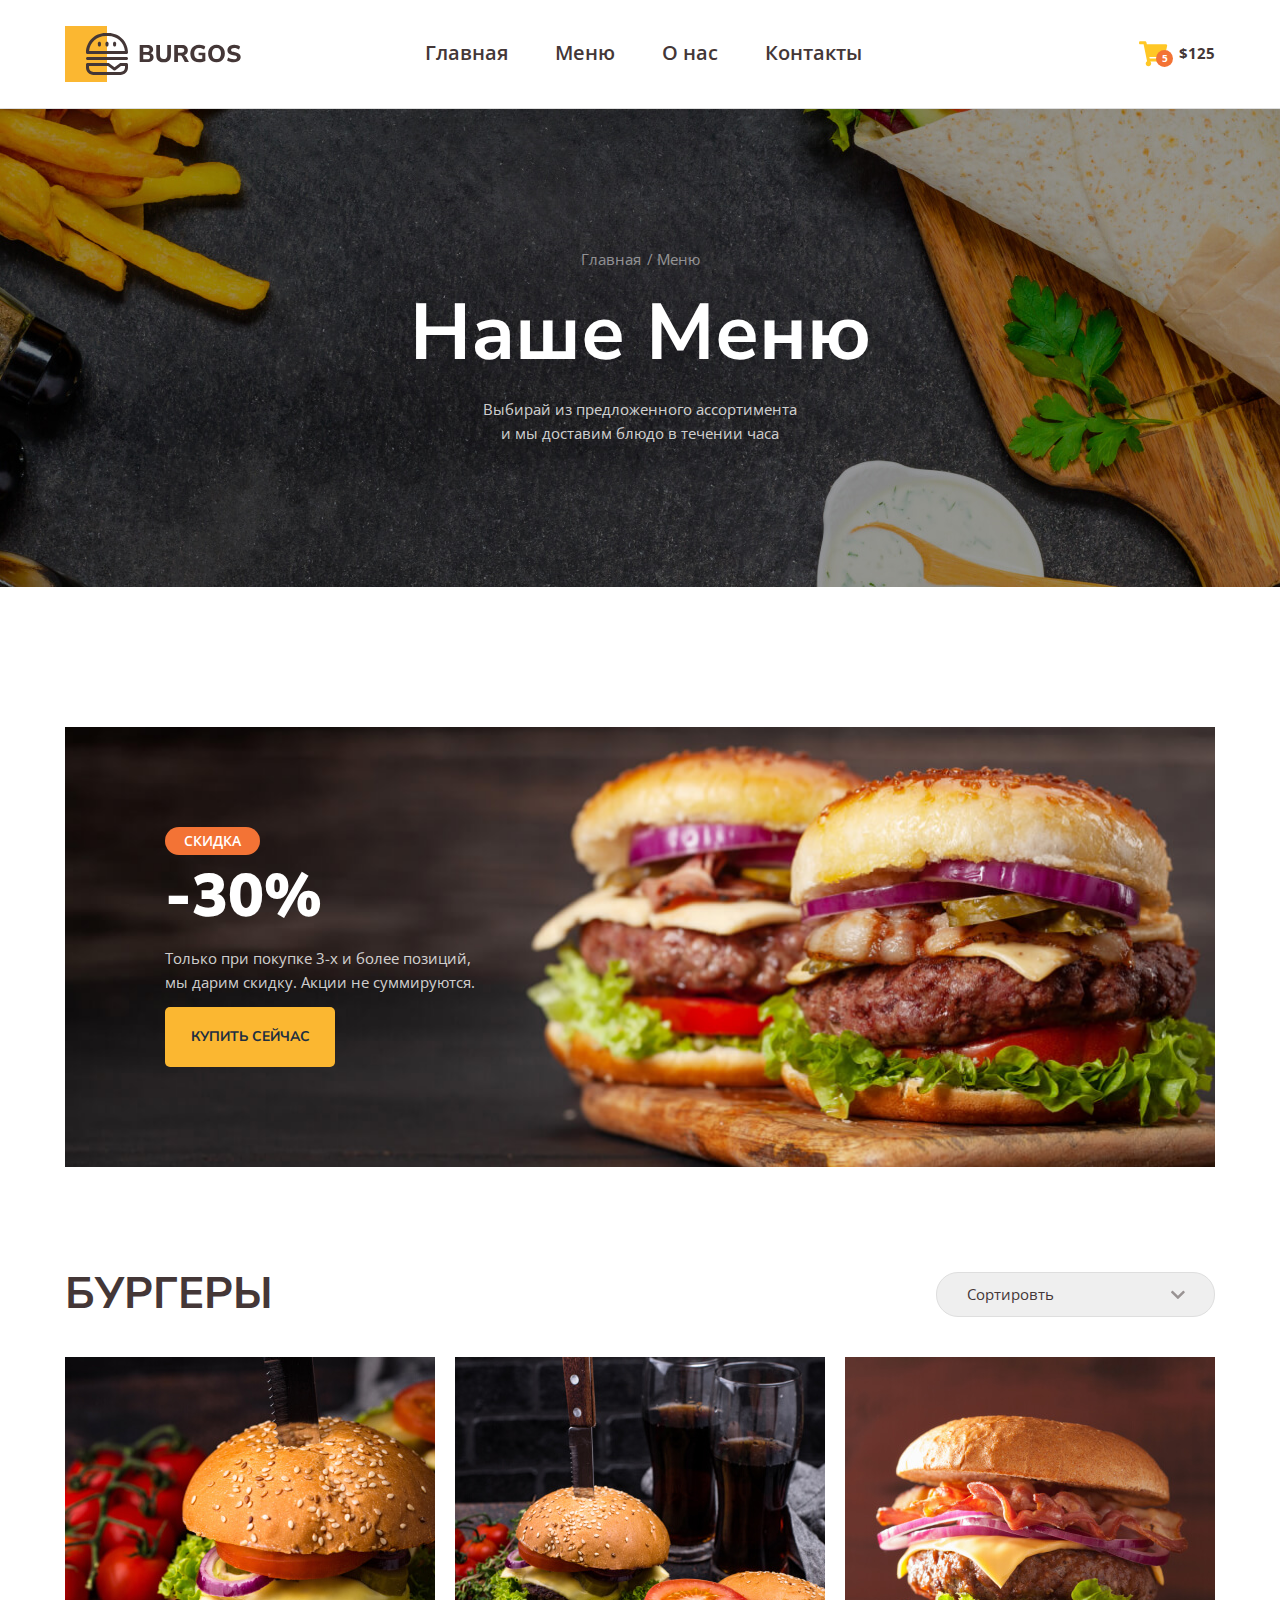
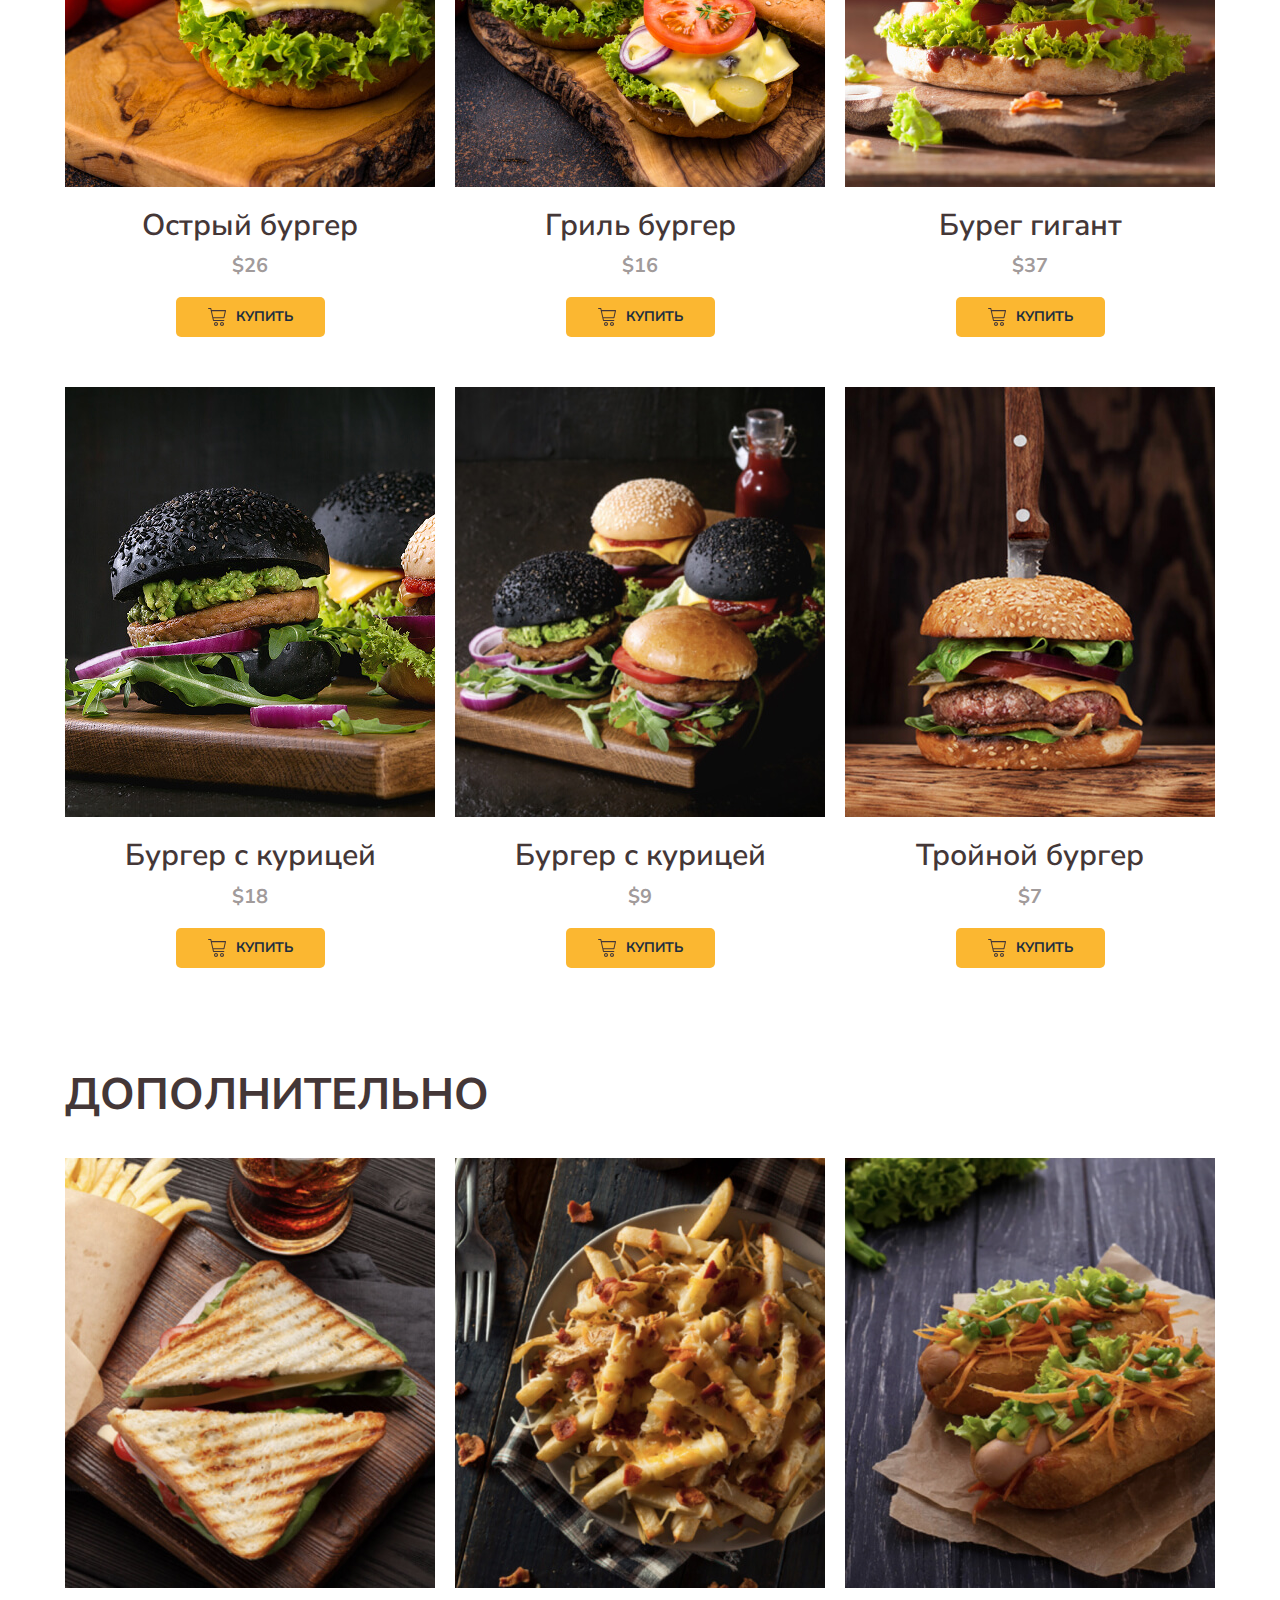
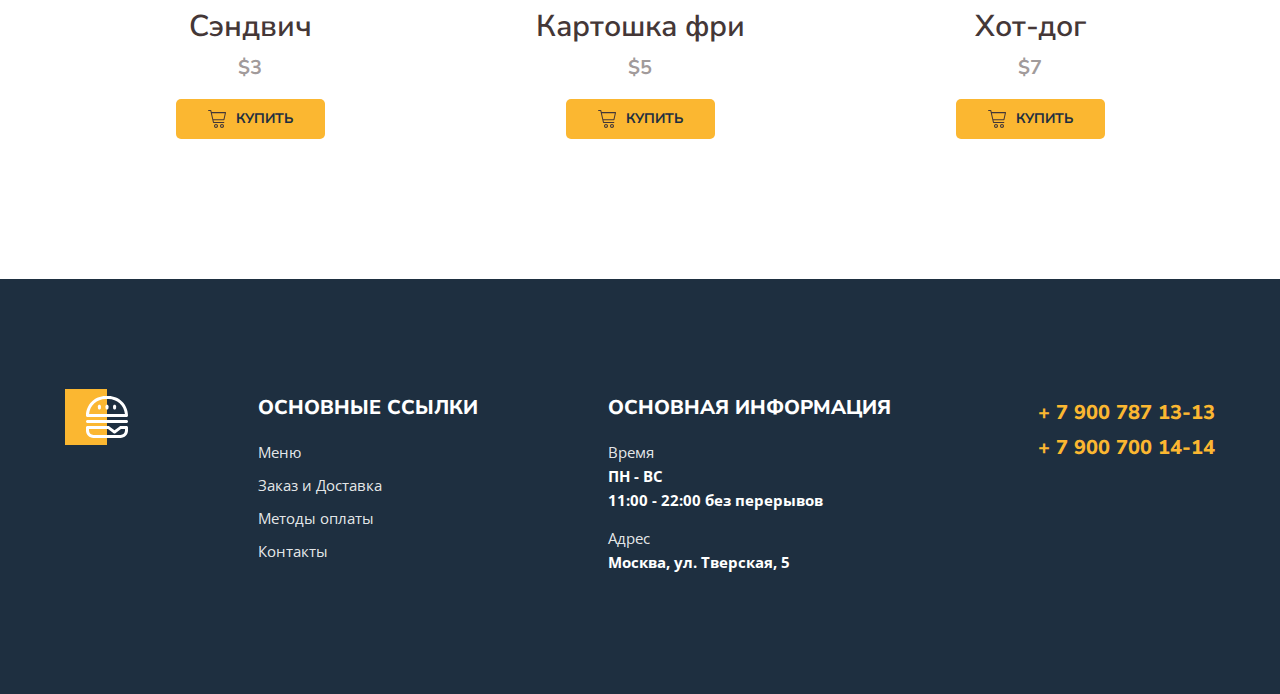
<file: index.html>
<!DOCTYPE html>
<html lang="ru">

<head>
    <meta charset="UTF-8" />
    <meta name="viewport" content="width=device-width, initial-scale=1.0" />
    <title>Burger</title>
    <link rel="shortcut icon" href="images/favicon.ico">
    <link rel="icon" href="images/favicon.svg" type="image/svg+xml">
    <link rel="preconnect" href="https://fonts.googleapis.com" />
    <link rel="preconnect" href="https://fonts.gstatic.com" crossorigin />
    <link
        href="https://fonts.googleapis.com/css2?family=Nunito+Sans:ital,opsz,wght@0,6..12,200..1000;1,6..12,200..1000&family=Open+Sans:ital,wght@0,300..800;1,300..800&display=swap"
        rel="stylesheet" />
    <link rel="stylesheet" href="styles/normalize.min.css" />
    <link rel="stylesheet" href="styles/main.css" />
</head>

<body>
    <header class="header" id="headerTop">
        <div class="container">
            <div class="header-wrapper">
                <button class="burger-menu" onclick="openModal()"></button>
                <div class="logo"></div>
                <nav class="nav">
                    <a href="#" class="nav-link">Главная</a>
                    <a href="index.html" class="nav-link">Меню</a>
                    <a href="#" class="nav-link">О нас</a>
                    <a href="contact.html" class="nav-link">Контакты</a>
                </nav>
                <a href="#" class="cart">
                    $125
                    <span class="cart-count">5</span></a>
            </div>
        </div>
    </header>
    <section class="hero">
        <div class="container ">
            <ul class="breadcrumbs">
                <li class="breadcrumbs-item">
                    <a href="#" class="breadcrumbs-link">Главная</a>
                </li>
                <li class="breadcrumbs-item">Меню</li>
            </ul>
            <h1 class="hero-title">Наше меню</h1>
            <p class="hero-description">
                Выбирай из предложенного ассортимента и мы доставим блюдо
                в&nbsp;течении часа
            </p>
        </div>
    </section>
    <section class="banner">
        <div class="container">
            <div class="banner-wrapper">
                <h2 class="banner-title">
                    <span>Скидка</span>
                    -30%
                </h2>
                <p class="banner-description">
                    Только при&nbsp;покупке 3-х и более позиций, мы дарим скидку. Акции
                    не&nbsp;суммируются.
                </p>
                <a href="#menuBurger" class="banner-btn">Купить сейчас</a>
            </div>
        </div>
    </section>
    <main>
        <section id="menuBurger">
            <div class="container">
                <div class="menu">
                    <div class="menu-header">
                        <h2 class="menu-title">Бургеры</h2>
                        <select class="menu-select">
                            <option value="Сортировть" disabled selected>Сортировть</option>
                            <option value="По умолчанию">По умолчанию</option>
                            <option value="По возрастанию цены">По возрастанию цены</option>
                            <option value="По убыванию цены">По убыванию цены</option>
                        </select>
                    </div>
                    <div class="menu-box">
                        <div class="menu-item">
                            <div class="menu-thumb">
                                <img src="images/menu/01.jpg" alt="Острый бургер" />
                            </div>
                            <h3 class="menu-name">Острый бургер</h3>
                            <p class="menu-price">$26</p>
                            <button type="button" class="menu-btn">Купить</button>
                        </div>
                        <div class="menu-item">
                            <div class="menu-thumb">
                                <img src="images/menu/02.jpg" alt="Гриль бургер" />
                            </div>
                            <h3 class="menu-name">Гриль бургер</h3>
                            <p class="menu-price">$16</p>
                            <button type="button" class="menu-btn">Купить</button>
                        </div>
                        <div class="menu-item">
                            <div class="menu-thumb">
                                <img src="images/menu/03.jpg" alt="Бурег гигант" />
                            </div>
                            <h3 class="menu-name">Бурег гигант</h3>
                            <p class="menu-price">$37</p>
                            <button type="button" class="menu-btn">Купить</button>
                        </div>
                        <div class="menu-item">
                            <div class="menu-thumb">
                                <img src="images/menu/04.jpg" alt="Бургер с курицей" />
                            </div>
                            <h3 class="menu-name">Бургер с курицей</h3>
                            <p class="menu-price">$18</p>
                            <button type="button" class="menu-btn">Купить</button>
                        </div>
                        <div class="menu-item">
                            <div class="menu-thumb">
                                <img src="images/menu/05.jpg" alt="Бургер с курицей" />
                            </div>
                            <h3 class="menu-name">Бургер с курицей</h3>
                            <p class="menu-price">$9</p>
                            <button type="button" class="menu-btn">Купить</button>
                        </div>
                        <div class="menu-item">
                            <div class="menu-thumb">
                                <img src="images/menu/06.jpg" alt="Тройной бургер" />
                            </div>
                            <h3 class="menu-name">Тройной бургер</h3>
                            <p class="menu-price">$7</p>
                            <button type="button" class="menu-btn">Купить</button>
                        </div>
                    </div>
                </div>
            </div>
            <div class="container">
                <div class="menu">
                    <div class="menu-header">
                        <h2 class="menu-title">Дополнительно</h2>
                    </div>
                    <div class="menu-box _add">
                        <div class="menu-item _add">
                            <div class="menu-thumb">
                                <img src="images/menu/01-add.jpg" alt="Сэндвич" />
                            </div>
                            <div class="menu-info">
                                <h3 class="menu-name">Сэндвич</h3>
                                <p class="menu-price">$3</p>
                                <button type="button" class="menu-btn">Купить</button>
                            </div>
                        </div>
                        <div class="menu-item _add">
                            <div class="menu-thumb">
                                <img src="images/menu/02-add.jpg" alt="Картошка фри" />
                            </div>
                            <div class="menu-info">
                                <h3 class="menu-name">Картошка фри</h3>
                                <p class="menu-price">$5</p>
                                <button type="button" class="menu-btn">Купить</button>
                            </div>
                        </div>
                        <div class="menu-item _add">
                            <div class="menu-thumb">
                                <img src="images/menu/03-add.jpg" alt="Хот-дог" />
                            </div>
                            <div class="menu-info">
                                <h3 class="menu-name">Хот-дог</h3>
                                <p class="menu-price">$7</p>
                                <button type="button" class="menu-btn">Купить</button>
                            </div>
                        </div>
                    </div>
                </div>
            </div>
        </section>
    </main>
    <footer class="footer">
        <div class="container">
            <div class="footer-wrapper">
                <a href="#" class="footer-logo"></a>
                <div class="footer-item">
                    <h3 class="footer-title">Основные ссылки</h3>
                    <nav class="footer-nav">
                        <a href="index.html" class="footer-link">Меню</a>
                        <a href="#" class="footer-link">Заказ и Доставка</a>
                        <a href="#" class="footer-link">Методы оплаты</a>
                        <a href="contact.html" class="footer-link">Контакты</a>
                    </nav>
                    <a class="footer-tel _mobile" href="tel:+79007871313">+ 7 900 787 13-13</a>
                    <a class="footer-tel _mobile" href="tel:+79007001414">+ 7 900 700 14-14</a>
                </div>
                <div class="footer-item">
                    <h3 class="footer-title">Основная информация</h3>
                    <ul class="footer-list">
                        <li class="footer-list-item">
                            <span>Время</span>
                            ПН - ВС<br>
                            11:00 - 22:00 без перерывов
                        </li>
                        <li class="footer-list-item">
                            <span>Адрес</span>
                            Москва, ул. Тверская, 5
                        </li>
                    </ul>
                </div>
                <div class="footer-item">
                    <a class="footer-tel" href="tel:+79007871313">+ 7 900 787 13-13</a>
                    <a class="footer-tel" href="tel:+79007001414">+ 7 900 700 14-14</a>
                </div>
            </div>
        </div>
    </footer>
    <a href="#headerTop" class="button-up hidden" id="btnUp">Наверх</a>
    <div class="modal" id="modal">
        <nav class="nav _modal">
            <a href="#" class="nav-link">Главная</a>
            <a href="index.html" class="nav-link">Меню</a>
            <a href="#" class="nav-link">О нас</a>
            <a href="contact.html" class="nav-link">Контакты</a>
        </nav>
        <button class="modal-close" onclick="closeModal()"></button>
    </div>
    <script src="scripts/script.js"></script>
</body>

</html>
</file>
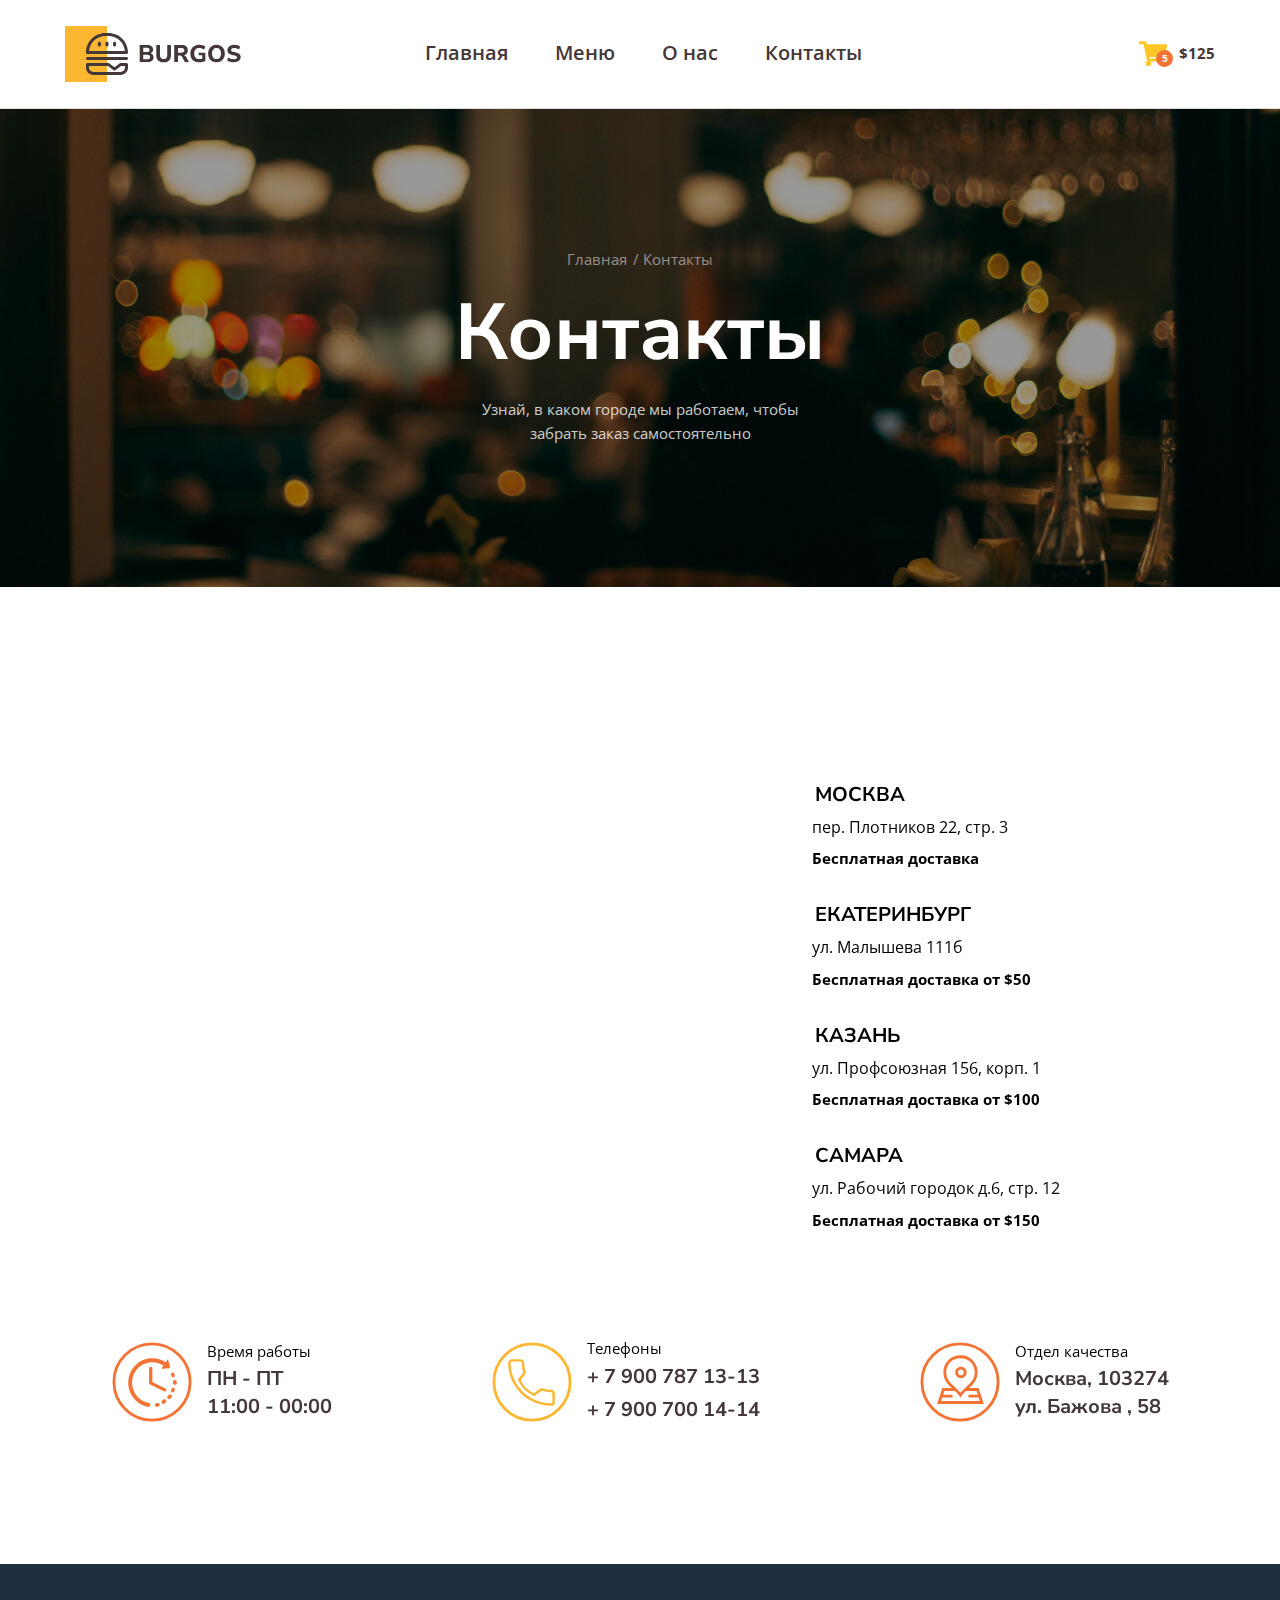
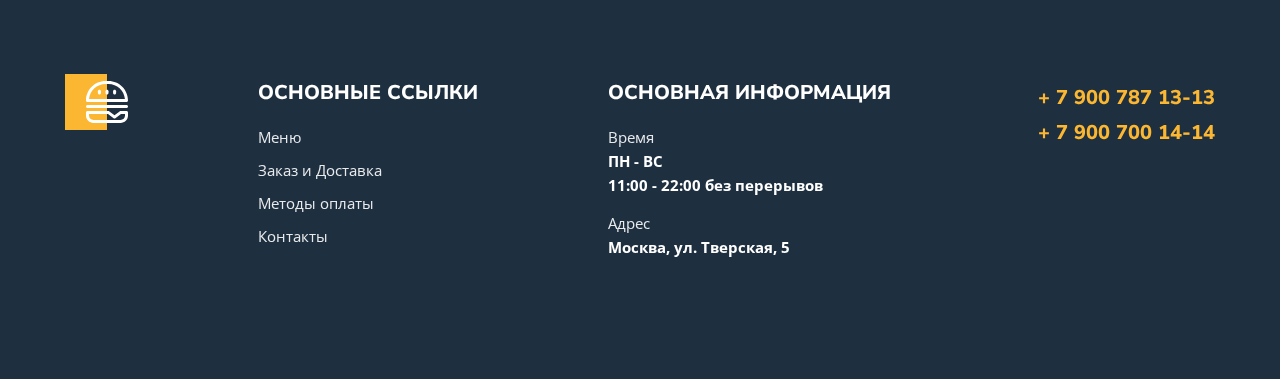
<file: contact.html>
<!DOCTYPE html>
<html lang="ru">

<head>
    <meta charset="UTF-8" />
    <meta name="viewport" content="width=device-width, initial-scale=1.0" />
    <title>Burger</title>
    <link rel="preconnect" href="https://fonts.googleapis.com" />
    <link rel="preconnect" href="https://fonts.gstatic.com" crossorigin />
    <link
        href="https://fonts.googleapis.com/css2?family=Nunito+Sans:ital,opsz,wght@0,6..12,200..1000;1,6..12,200..1000&family=Open+Sans:ital,wght@0,300..800;1,300..800&display=swap"
        rel="stylesheet" />
    <link rel="stylesheet" href="styles/normalize.min.css" />
    <link rel="stylesheet" href="styles/main.css" />
</head>

<body>
    <header class="header">
        <div class="container">
            <div class="header-wrapper">
                <div class="logo"></div>
                <nav class="nav">
                    <a href="#" class="nav-link">Главная</a>
                    <a href="index.html" class="nav-link">Меню</a>
                    <a href="#" class="nav-link">О нас</a>
                    <a href="contact.html" class="nav-link">Контакты</a>
                </nav>
                <a href="#" class="cart">
                    $125
                    <span class="cart-count">5</span></a>
            </div>
        </div>
    </header>
    <section class="hero hero-contact">
        <div class="container">
            <ul class="breadcrumbs">
                <li class="breadcrumbs-item">
                    <a class="breadcrumbs-link" href="#">Главная</a>
                </li>
                <li class="breadcrumbs-item">Контакты</li>
            </ul>
            <h1 class="hero-title">Контакты</h1>
            <p class="hero-description">
                Узнай, в каком городе мы работаем, чтобы забрать заказ самостоятельно
            </p>
        </div>
    </section>
    <main>
        <div class="container">
            <div class="contact">
                <div class="contact-main">
                    <div class="contact-map">
                        <iframe
                            src="https://yandex.ru/map-widget/v1/?um=constructor%3A7171c83d4bc89647c796967b832a5d6e238c90c18ab8c89c7724ccbf0bbf27b1&amp;source=constructor"
                            width="100%" height="550" frameborder="0">
                        </iframe>
                    </div>
                    <ul class="contact-adress">
                        <li>
                            <span>Москва</span>
                            пер. Плотников 22, стр. 3
                            <span>Бесплатная доставка</span>
                        </li>
                        <li>
                            <span>Екатеринбург</span>
                            ул. Малышева 111б
                            <span>Бесплатная доставка от $50</span>
                        </li>
                        <li>
                            <span>Казань</span>
                            ул. Профсоюзная 156, корп. 1
                            <span>Бесплатная доставка от $100</span>
                        </li>
                        <li>
                            <span>Самара</span>
                            ул. Рабочий городок д.6, стр. 12
                            <span>Бесплатная доставка от $150</span>
                        </li>
                    </ul>
                </div>
                <ul class="contact-additionally">
                    <li>
                        <span>
                            Время работы
                            <span class="contact-info">
                                ПН - ПТ<br>
                                11:00 - 00:00
                            </span>
                        </span>
                    </li>
                    <li>
                        <span>
                            Телефоны
                            <a class="contact-tel" href="tel:+79007871313">+ 7 900 787 13-13</a>
                            <a class="contact-tel" href="tel:+79007001414">+ 7 900 700 14-14</a>
                        </span>
                    </li>
                    <li>
                        <span>
                            Отдел качества
                            <span class="contact-info">
                                Москва, 103274<br>
                                ул. Бажова , 58
                            </span>
                        </span>
                    </li>
                </ul>
            </div>
        </div>
    </main>
    <footer class="footer">
        <div class="container">
            <div class="footer-wrapper">
                <a href="#" class="footer-logo"></a>
                <div class="footer-item">
                    <h3 class="footer-title">Основные ссылки</h3>
                    <nav class="footer-nav">
                        <a href="index.html" class="footer-link">Меню</a>
                        <a href="#" class="footer-link">Заказ и Доставка</a>
                        <a href="#" class="footer-link">Методы оплаты</a>
                        <a href="contact.html" class="footer-link">Контакты</a>
                    </nav>
                </div>
                <div class="footer-item">
                    <h3 class="footer-title">Основная информация</h3>
                    <ul class="footer-list">
                        <li class="footer-list-item">
                            <span>Время</span>
                            ПН - ВС<br>
                            11:00 - 22:00 без перерывов
                        </li>
                        <li class="footer-list-item">
                            <span>Адрес</span>
                            Москва, ул. Тверская, 5
                        </li>
                    </ul>
                </div>
                <div class="footer-item">
                    <a class="footer-tel" href="tel:+79007871313">+ 7 900 787 13-13</a>
                    <a class="footer-tel" href="tel:+79007001414">+ 7 900 700 14-14</a>
                </div>
            </div>
        </div>
    </footer>
</body>

</html>
</file>
<file: styles/main.css>
:root {
    --open-sans: "Open Sans", serif;
    --nunito-sans: "Nunito Sans", serif;

    --accent-light: #FBB731;
    --accent-dark: #F37335;
    --dark: #443737;
    --dark-rgba: 68, 55, 55;
    --light: #FFF;
    --light-rgb: 255, 255, 255;
    --line: #DEDEDE;

    --tr: .2s;
}

body {
    font-family: var(--open-sans);
}

a {
    text-decoration: none;
}

.container {
    width: 100%;
    max-width: 1180px;
    margin: 0 auto;
    padding-left: 15px;
    padding-right: 15px;
    box-sizing: border-box;
}

/* Header */

.header {
    border-bottom: 1px solid var(--line);
}

.header-wrapper {
    display: flex;
    align-items: center;
    gap: 56px;
    padding-top: 26px;
    padding-bottom: 26px;
}

.burger-menu {
    display: none;
    width: 34px;
    height: 22px;
    background-image: url(../images/burger-menu.svg);
    background-repeat: no-repeat;
    background-size: contain;
    background-color: transparent;
    border: none;
}

.logo {
    display: flex;
    width: 176px;
    height: 56px;
    background-image: url(../images/logo.svg);
    background-repeat: no-repeat;
    background-size: contain;
}

.nav {
    display: flex;
    flex-grow: 1;
    gap: 47px;
    margin-left: min(10vw, 140px);
}

.nav-link {
    color: var(--dark);
    font-weight: 600;
    font-size: 20px;
}

.nav-link::after {
    content: '';
    display: block;
    width: 100%;
    height: 3px;
    background-color: transparent;
    border-radius: 1.5px;
    transition: var(--tr);
}

.nav-link:hover::after {
    background-color: var(--accent-light);
}

.cart {
    display: flex;
    align-items: center;
    gap: 10px;
    color: var(--dark);
    font-weight: 700;
    font-size: 15px;
    position: relative;
}

.cart::before {
    content: '';
    display: block;
    width: 30px;
    height: 26px;
    background-image: url(../images/cart.svg);
    background-repeat: no-repeat;
    background-size: contain;
}

.cart-count {
    display: flex;
    align-items: center;
    justify-content: center;
    width: 17px;
    height: 17px;
    font-size: 10px;
    color: var(--light);
    background-color: var(--accent-dark);
    border-radius: 100%;
    position: absolute;
    left: 17px;
    bottom: 0;
}

.button-up {
    position: fixed;
    right: 10px;
    bottom: 10px;
    font-size: 14px;
    font-family: var(--nunito-sans);
    font-weight: 700;
    padding: 5px 10px;
    text-align: center;
    text-transform: uppercase;
    text-decoration: none;
    color: var(--dark);
    background-color: var(--accent-light);
    border: none;
    border-radius: 5px;
    transition: var(--tr);
}

.button-up:hover {
    background-color: var(--accent-dark);
}

.button-up.hidden {
    opacity: 0;
}

.button-up.visible {
    opacity: 1;
}

.modal {
    display: none;
}

/* Hero  */

.hero {
    background-image: url(../images/hero.jpg);
    background-repeat: no-repeat;
    background-size: cover;
    background-position: center center;
    text-align: center;
    padding-top: 142px;
    padding-bottom: 142px;
}

.hero-contact {
    background-image: url(../images/hero-contact.jpg);
}

.breadcrumbs {
    display: flex;
    align-items: center;
    justify-content: center;
    list-style-type: none;
    gap: 16px;
    padding-left: 0;
    color: rgba(var(--light-rgb), 0.5);
    font-size: 15px;
    margin-top: 0;
    margin-bottom: 0;
}

.breadcrumbs-item {
    position: relative;
}

.breadcrumbs-item:not(:last-child)::after {
    content: '/';
    position: absolute;
    right: -12px;
}

.breadcrumbs-link {
    color: rgba(var(--light-rgb), 0.5);
}

.breadcrumbs-link:hover {
    color: var(--accent-light);
}

.hero-title {
    font-family: var(--nunito-sans);
    font-weight: 700;
    font-size: 79px;
    color: var(--light);
    text-transform: capitalize;
    margin-top: 20px;
    margin-bottom: 18px;
}

.hero-description {
    font-size: 15px;
    line-height: 160%;
    color: rgba(var(--light-rgb), 0.8);
    max-width: 320px;
    margin: 0 auto;
}

/* Banner */

.banner {
    margin-top: 140px;
}

.banner-wrapper {
    background-image: url(../images/banner.jpg);
    background-repeat: no-repeat;
    background-size: cover;
    padding: 100px;
}

.banner-title {
    color: var(--light);
    font-family: var(--nunito-sans);
    font-size: 60px;
    font-weight: 900;
    line-height: 126%;
    text-transform: uppercase;
    margin-top: 0;
    margin-bottom: 11px;
}

.banner-title span {
    display: block;
    max-width: 95px;
    color: var(--light);
    font-family: var(--open-sans);
    font-size: 14px;
    font-weight: 600;
    line-height: 128%;
    text-align: center;
    background-color: var(--accent-dark);
    border-radius: 14px;
    padding: 5px 0;
    margin-bottom: 4px;
}

.banner-description {
    max-width: 328px;
    margin-top: 0;
    margin-bottom: 13px;
    color: rgba(var(--light-rgb), .8);
    font-size: 15px;
    font-style: normal;
    font-weight: 400;
    line-height: 160%;
}

.banner-btn {
    display: block;
    max-width: 170px;
    font-size: 14px;
    font-family: var(--nunito-sans);
    font-weight: 700;
    padding: 22px 0;
    text-align: center;
    text-transform: uppercase;
    text-decoration: none;
    color: #1E2F40;
    background-color: var(--accent-light);
    border: none;
    border-radius: 5px;
    transition: var(--tr);
}

.banner-btn:hover {
    background-color: var(--accent-dark);
}

/* Menu */

.menu-header {
    display: flex;
    align-items: center;
    justify-content: space-between;
    margin-top: 100px;
    margin-bottom: 34px;
}

.menu-title {
    margin-top: 0;
    margin-bottom: 0;
    font-family: var(--nunito-sans);
    font-weight: 700;
    font-size: 44px;
    line-height: 127%;
    text-transform: uppercase;
    color: var(--dark);
}

.menu-select {
    color: var(--dark);
    font-size: 15px;
    appearance: none;
    flex-basis: 279px;
    background-image: url(../images/arrow.svg);
    background-size: 14px 10px;
    background-repeat: no-repeat;
    background-position: 89% center;
    padding: 13px 30px;
    border: 1px solid var(--line);
    border-radius: 22px;
}

.menu-box {
    display: grid;
    grid-template-columns: repeat(3, 1fr);
    grid-template-rows: auto;
    gap: 50px 20px;
}

.menu-item {
    font-family: var(--nunito-sans);
    text-align: center;
}

.menu-thumb {
    width: 100%;
    height: 430px;
    position: relative;
    overflow: hidden;
    margin-bottom: 20px;
}

.menu-thumb img {
    width: 100%;
    height: 100%;
    position: absolute;
    left: 50%;
    top: 50%;
    transform: translate(-50%, -50%);
    object-fit: cover;
}

.menu-name {
    color: var(--dark);
    font-weight: 600;
    font-size: 30px;
    line-height: 126%;
    margin-top: 0;
    margin-bottom: 10px;
}

.menu-price {
    font-weight: 700;
    font-size: 20px;
    color: rgba(var(--dark-rgba), .5);
    margin-top: 0;
    margin-bottom: 20px;
}

.menu-btn {
    display: flex;
    align-items: center;
    justify-content: center;
    gap: 10px;
    margin: 0 auto;
    font-size: 14px;
    font-family: var(--nunito-sans);
    font-weight: 700;
    padding: 11px 32px;
    text-transform: uppercase;
    text-decoration: none;
    color: #1E2F40;
    background-color: var(--accent-light);
    border: none;
    border-radius: 5px;
    transition: var(--tr);
}

.menu-btn:hover {
    background-color: var(--accent-dark);
}

.menu-btn::before {
    content: '';
    display: block;
    width: 18px;
    height: 18px;
    background-image: url(../images/menu/cart-btn.svg);
    background-repeat: no-repeat;
    background-size: contain;
}

/* Footer */

.footer {
    background-color: #1E2F40;
    padding-top: 110px;
    padding-bottom: 120px;
    margin-top: 140px;
}

.footer-wrapper {
    display: flex;
    justify-content: space-between;
    gap: 15px;
}

.footer-logo {
    display: block;
    width: 63px;
    height: 56px;
    background-image: url(../images/logo-light.svg);
    background-repeat: no-repeat;
    background-size: contain;
}

.footer-item {
    flex-direction: column;
    color: var(--light);
}

.footer-title {
    color: var(--light);
    font-family: var(--nunito-sans);
    font-weight: 800;
    font-size: 20px;
    line-height: 190%;
    text-transform: uppercase;
    margin-top: 0;
    margin-bottom: 13px;
}

.footer-nav {
    display: flex;
    flex-direction: column;
    gap: 9px;
}

.footer-link {
    color: rgba(var(--light-rgb), .9);
    font-size: 15px;
    line-height: 160%;
    transition: var(--tr);
}

.footer-link:hover {
    color: var(--accent-light);
}

.footer-list {
    list-style-type: none;
    padding-left: 0;
    margin: 0;
}

.footer-list-item {
    color: var(--light);
    font-size: 15px;
    font-weight: 700;
    line-height: 160%;
}

.footer-list-item span {
    display: block;
    color: rgba(var(--light-rgb), .9);
    font-weight: 400;
}

.footer-list-item:not(:last-child) {
    margin-bottom: 14px;
}

.footer-item:last-child {
    flex-basis: 194px;
}

.footer-tel {
    display: block;
    color: var(--accent-light);
    font-family: var(--nunito-sans);
    font-size: 20px;
    font-weight: 800;
    text-align: right;
    text-transform: uppercase;
    margin-top: 12px;
    transition: var(--tr);
}

.footer-tel._mobile {
    display: none;
}

.footer-tel:hover {
    color: var(--accent-dark)
}

/* Contacts */

.contact-main {
    display: flex;
    align-items: center;
    gap: 20px;
    max-width: 1057px;
    margin: 140px auto 60px;
}

.contact-map {
    flex-basis: 680px;
}

.contact-adress {
    flex-basis: calc(100% - 680px - 20px);
    list-style-type: none;
    padding-left: 0;
}

.contact-adress>li:not(:last-child) {
    margin-bottom: 26px;
}

.contact-adress>li>span {
    display: block;
    font-size: 15px;
    line-height: 160%;
}

.contact-adress>li>span:first-child {
    font-family: var(--nunito-sans);
    font-size: 20px;
    font-weight: 700;
    line-height: 190%;
    text-transform: uppercase;
    margin-left: 3px;
    margin-bottom: 4px;
}

.contact-adress>li>span:last-child {
    font-weight: 700;
    margin-top: 10px;
}

.contact-additionally {
    display: flex;
    justify-content: space-between;
    gap: 20px;
    max-width: 1057px;
    list-style-type: none;
    padding-left: 0;
    margin: 0 auto;
}

.contact-additionally>li {
    font-size: 15px;
    display: flex;
    align-items: center;
    gap: 15px;
}

.contact-additionally>li::before {
    content: '';
    display: block;
    width: 80px;
    height: 80px;
    background-repeat: no-repeat;
    background-size: cover;
}

.contact-additionally>li:nth-child(1):before {
    background-image: url(../images/contact/01.svg);
}

.contact-additionally>li:nth-child(2):before {
    background-image: url(../images/contact/02.svg);
}

.contact-additionally>li:nth-child(3):before {
    background-image: url(../images/contact/03.svg);
}

.contact-info,
.contact-tel {
    display: block;
    color: var(--dark);
    font-family: var(--nunito-sans);
    font-size: 20px;
    font-weight: 700;
    line-height: 140%;
    margin-top: 5px;
}

.contact-tel {
    transition: var(--tr);
}

.contact-tel:hover {
    color: var(--accent-light);
}

/* Media */

@media (max-width: 1080px) {
    .header-wrapper {
        gap: 40px;
    }

    .nav {
        margin-left: 0;
        gap: min(3vw, 30px);
    }
}

@media (max-width: 768px) {
    .logo {
        width: 150px;
        height: 47.81px;
    }

    .header-wrapper {
        gap: 45px;
    }

    .nav {
        gap: 22px;
    }

    .banner {
        margin-top: 72px;
    }

    .banner-wrapper {
        padding: 100px 40px;
    }

    .menu-header {
        margin-top: 80px;
    }

    .menu-box {
        display: grid;
        grid-template-columns: repeat(2, 1fr);
    }

    .menu-box._add {
        grid-template-columns: 1fr;
    }

    .menu-item._add {
        display: flex;
        align-items: center;
        gap: 20px;
    }

    .menu-item._add .menu-thumb {
        flex-basis: calc(60% - 20px);
        height: 260px;
        margin-bottom: 0;
    }

    .menu-item._add .menu-info {
        flex-basis: 40%;
    }

    .footer {
        padding-top: 62px;
        padding-bottom: 71px;
    }

    .footer-nav {
        margin-bottom: 20px;
    }

    .footer-item:last-child {
        display: none;
    }

    .footer-tel._mobile {
        display: block;
        text-align: left;
    }
}

@media (max-width: 710px) {
    .header-wrapper {
        gap: 21px;
        padding-top: 19px;
        padding-bottom: 19px;
    }

    .nav {
        display: none;
    }

    .nav._modal {
        display: flex;
        flex-direction: column;
    }

    .nav-link::after {
        display: none;
    }

    .burger-menu {
        display: block;
    }

    .logo {
        width: 116px;
        height: 37px;
        flex-grow: 1;
    }

    .modal {
        display: block;
        width: 100%;
        max-width: 500px;
        background-color: #FFF8DC;
        padding: 40px 15px;
        position: absolute;
        left: 0;
        right: 0;
        margin: 0 auto;
        top: -400px;
        box-sizing: border-box;
        text-align: center;
        transition: var(--tr);
    }

    .modal-close {
        display: block;
        width: 22px;
        height: 22px;
        background-image: url(../images/close.svg);
        background-repeat: no-repeat;
        background-size: contain;
        background-color: transparent;
        border: none;
        position: absolute;
        top: 20px;
        right: 20px;
    }

    .hero {
        padding-top: 57px;
        padding-bottom: 55px;
    }

    .breadcrumbs {
        font-size: 14px;
    }

    .hero-title {
        font-size: 38px;
        margin-top: 28px;
        margin-bottom: 13px;
    }

    .hero-description {
        font-size: 12px;
        line-height: 166%;
    }

    .banner {
        margin-top: 33px;
    }

    .banner-wrapper {
        padding: 36px 15px 30px 15px;
    }

    .banner-title {
        margin-bottom: 9px;
    }

    .banner-description {
        font-size: 14px;
        margin-bottom: 20px;
        max-width: 220px;
    }

    .banner-btn {
        max-width: 198px;
    }

    .menu-header {
        margin-top: 58px;
        margin-bottom: 30px;
    }

    .menu-title {
        font-size: 27px;
    }

    .menu-select {
        font-size: 12px;
        flex-basis: 136px;
        width: 136px;
        background-position: 93% center;
        padding: 13px 15px;
    }

    .menu-box {
        gap: 24px 20px;
    }

    .menu-thumb {
        height: 50vw;
        margin-bottom: 10px;
    }

    .menu-item._add .menu-thumb {
        height: 30vw;
    }

    .menu-name {
        font-size: 13px;
        margin-bottom: 8px;
    }

    .menu-price {
        font-size: 12px;
        margin-bottom: 14px;
    }

    .menu-btn {
        padding: 11px 22px;
    }

    .footer {
        margin-top: 80px;
    }

    .footer-wrapper {
        flex-direction: column;
        gap: 35px;
        position: relative;
    }

    .footer-logo {
        margin-bottom: 9px;
    }

    .footer-tel._mobile {
        position: absolute;
        top: -13px;
        right: 0;
    }

    .footer-tel._mobile:last-child {
        top: 24px;
    }

    .footer-title {
        font-size: 18px;
    }

    .footer-nav {
        margin-bottom: 0;
    }
}

@media (max-width: 450px) {
    .menu-item._add .menu-thumb {
        flex-basis: calc(100% - 130px - 20px);
        height: 38vw;
    }

    .menu-item._add .menu-info {
        flex-basis: 130px;
    }
}
</file>
